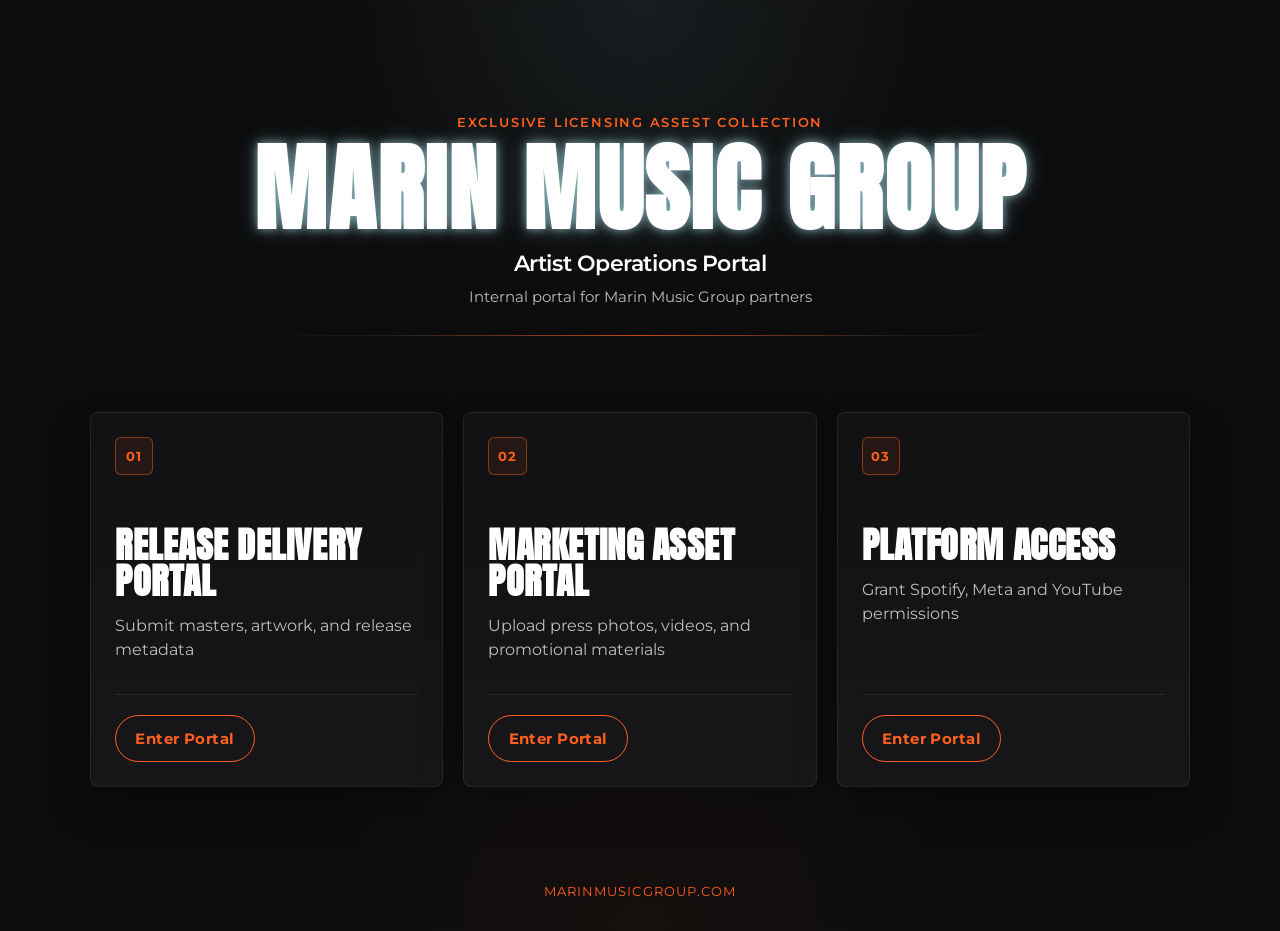
<file: portal.html>
<!DOCTYPE html>
<html lang="en">
<head>
  <meta charset="UTF-8">
  <meta name="viewport" content="width=device-width, initial-scale=1.0">
  <title>Artist Operations Portal | Marin Music Group</title>
  <meta
    name="description"
    content="Internal artist operations portal for Marin Music Group partners."
  >
  <link rel="icon" type="image/png" href="Assets/Images/MMG-Logo-Final.png">
  <link rel="preconnect" href="https://fonts.googleapis.com">
  <link rel="preconnect" href="https://fonts.gstatic.com" crossorigin>
  <link
    href="https://fonts.googleapis.com/css2?family=Anton&family=Montserrat:wght@400;600;700;800&display=swap"
    rel="stylesheet"
  >
  <style>
    :root {
      --background: #0c0c0d;
      --background-deep: #0c0c0d;
      --surface: #121214;
      --surface-alt: #17171a;
      --text: #ffffff;
      --muted: rgba(255, 255, 255, 0.72);
      --line: rgba(255, 255, 255, 0.08);
      --line-strong: rgba(255, 95, 31, 0.45);
      --accent: #ff5f1f;
      --glow: #b6f3ff;
      --accent-soft: rgba(255, 95, 31, 0.12);
      --accent-glow: rgba(255, 95, 31, 0.28);
      --shadow-soft: 0 20px 40px rgba(0, 0, 0, 0.26);
      --shadow-hover: 0 24px 48px rgba(0, 0, 0, 0.34);
      --radius-sm: 6px;
      --radius-md: 8px;
      --container: 1100px;
      --transition: 220ms cubic-bezier(0.22, 1, 0.36, 1);
    }

    * {
      box-sizing: border-box;
    }

    html {
      background: var(--background);
      scroll-behavior: smooth;
    }

    body {
      margin: 0;
      min-height: 100vh;
      background: var(--background-deep);
      color: var(--text);
      font-family: "Montserrat", system-ui, -apple-system, BlinkMacSystemFont, "Segoe UI", sans-serif;
      -webkit-font-smoothing: antialiased;
      text-rendering: optimizeLegibility;
    }

    a {
      color: inherit;
      text-decoration: none;
    }

    button,
    a {
      -webkit-tap-highlight-color: transparent;
    }

    .page-shell {
      width: min(calc(100% - 2rem), var(--container));
      margin: 0 auto;
    }

    .portal-page {
      position: relative;
      isolation: isolate;
      overflow: hidden;
    }

    .portal-page::before {
      content: "";
      position: absolute;
      inset: 0;
      background:
        linear-gradient(180deg, rgba(255, 95, 31, 0.05), rgba(255, 95, 31, 0)) top center / 100% 1px no-repeat,
        radial-gradient(circle at 50% 0%, rgba(182, 243, 255, 0.07), transparent 28%),
        radial-gradient(circle at 50% 100%, rgba(255, 95, 31, 0.04), transparent 30%);
      pointer-events: none;
      z-index: -1;
    }

    /* Header block */
    .portal-header {
      padding: clamp(4.5rem, 9vw, 7.5rem) 0 clamp(2rem, 5vw, 3.25rem);
      text-align: center;
    }

    .portal-kicker {
      margin: 0 0 0.85rem;
      color: var(--accent);
      font-size: 0.8rem;
      font-weight: 600;
      letter-spacing: 0.14em;
      text-transform: uppercase;
    }

    .portal-title {
      margin: 0;
      font-family: "Anton", Impact, sans-serif;
      font-size: clamp(3rem, 9vw, 6rem);
      line-height: 0.94;
      letter-spacing: 0.02em;
      text-transform: uppercase;
      color: #ffffff;
      text-shadow: 0 0 10px rgba(182, 243, 255, 0.62), 0 0 22px rgba(182, 243, 255, 0.28);
    }

    .portal-subtitle {
      margin: 1rem 0 0;
      font-size: clamp(1rem, 2.4vw, 1.35rem);
      font-weight: 600;
      letter-spacing: -0.02em;
    }

    .portal-meta {
      margin: 0.7rem 0 0;
      color: var(--muted);
      font-size: 0.95rem;
    }

    .portal-divider {
      width: min(100%, 780px);
      height: 1px;
      margin: 1.8rem auto 0;
      background: linear-gradient(
        90deg,
        transparent 0%,
        rgba(255, 255, 255, 0.08) 18%,
        rgba(255, 95, 31, 0.75) 50%,
        rgba(255, 255, 255, 0.08) 82%,
        transparent 100%
      );
      transform-origin: center;
    }

    /* Portal cards */
    .portal-main {
      padding: clamp(1rem, 2vw, 1.5rem) 0 clamp(4rem, 8vw, 6rem);
    }

    .portal-grid {
      display: grid;
      grid-template-columns: repeat(3, minmax(0, 1fr));
      gap: 1.25rem;
      align-items: stretch;
    }

    .portal-card {
      position: relative;
      display: flex;
      flex-direction: column;
      justify-content: space-between;
      min-height: 320px;
      padding: 1.5rem;
      border: 1px solid var(--line);
      border-radius: var(--radius-md);
      background:
        linear-gradient(180deg, rgba(18, 18, 20, 0.98), rgba(23, 23, 26, 0.98));
      box-shadow: var(--shadow-soft);
      transition:
        transform var(--transition),
        box-shadow var(--transition),
        border-color var(--transition),
        background-color var(--transition);
      cursor: pointer;
    }

    .portal-card::before {
      content: "";
      position: absolute;
      inset: 0;
      border-radius: inherit;
      border: 1px solid transparent;
      background: linear-gradient(180deg, rgba(255, 95, 31, 0.28), rgba(255, 95, 31, 0)) border-box;
      mask:
        linear-gradient(#fff 0 0) padding-box,
        linear-gradient(#fff 0 0);
      mask-composite: exclude;
      opacity: 0;
      transition: opacity var(--transition);
      pointer-events: none;
    }

    .portal-card:hover,
    .portal-card:focus-within {
      transform: translateY(-6px);
      border-color: rgba(255, 95, 31, 0.32);
      box-shadow:
        var(--shadow-hover),
        0 0 0 1px rgba(255, 95, 31, 0.12),
        0 0 24px var(--accent-glow);
    }

    .portal-card:hover::before,
    .portal-card:focus-within::before {
      opacity: 1;
    }

    .card-index {
      display: inline-flex;
      align-items: center;
      justify-content: center;
      width: 2.4rem;
      height: 2.4rem;
      border: 1px solid var(--line-strong);
      border-radius: var(--radius-sm);
      color: var(--accent);
      font-size: 0.82rem;
      font-weight: 700;
      letter-spacing: 0.08em;
      background: rgba(255, 95, 31, 0.08);
    }

    .card-copy {
      margin-top: 3.25rem;
    }

    .card-title {
      margin: 0;
      font-family: "Anton", Impact, sans-serif;
      font-size: clamp(1.7rem, 3vw, 2.25rem);
      line-height: 1;
      letter-spacing: 0.015em;
      text-transform: uppercase;
      color: #ffffff;
    }

    .card-text {
      margin: 0.9rem 0 0;
      max-width: 28ch;
      color: var(--muted);
      font-size: 0.98rem;
      line-height: 1.55;
    }

    .card-footer {
      margin-top: 2rem;
      padding-top: 1.25rem;
      border-top: 1px solid var(--line);
      display: flex;
      justify-content: flex-start;
    }

    .portal-button {
      display: inline-flex;
      align-items: center;
      justify-content: center;
      min-height: 2.9rem;
      padding: 0.8rem 1.2rem;
      border: 1.5px solid var(--accent);
      border-radius: 999px;
      background: transparent;
      color: var(--accent);
      font-size: 0.92rem;
      font-weight: 700;
      letter-spacing: 0.03em;
      transition:
        background-color var(--transition),
        color var(--transition),
        border-color var(--transition),
        box-shadow var(--transition),
        transform var(--transition);
    }

    .portal-button:hover,
    .portal-button:focus-visible {
      background: var(--accent);
      color: #0c0c0d;
      border-color: var(--accent);
      box-shadow: 0 0 0 4px var(--accent-soft);
      transform: translateY(-1px);
      outline: none;
    }

    /* Footer */
    .portal-footer {
      padding: 0 0 2rem;
      text-align: center;
    }

    .portal-footer p {
      margin: 0;
      color: var(--accent);
      font-size: 0.84rem;
      letter-spacing: 0.08em;
      text-transform: uppercase;
    }

    .portal-footer a {
      transition: opacity var(--transition), text-shadow var(--transition);
    }

    .portal-footer a:hover,
    .portal-footer a:focus-visible {
      opacity: 0.9;
      text-shadow: 0 0 18px rgba(255, 95, 31, 0.3);
      outline: none;
    }

    /* Load-in states */
    .reveal {
      opacity: 0;
      transform: translateY(18px);
      transition:
        opacity 650ms cubic-bezier(0.22, 1, 0.36, 1),
        transform 650ms cubic-bezier(0.22, 1, 0.36, 1);
    }

    .reveal.is-visible {
      opacity: 1;
      transform: translateY(0);
    }

    .delay-1 {
      transition-delay: 90ms;
    }

    .delay-2 {
      transition-delay: 180ms;
    }

    .delay-3 {
      transition-delay: 270ms;
    }

    .divider-animate {
      animation: lineGrow 900ms cubic-bezier(0.22, 1, 0.36, 1) 180ms both;
    }

    @keyframes lineGrow {
      from {
        transform: scaleX(0.1);
        opacity: 0;
      }

      to {
        transform: scaleX(1);
        opacity: 1;
      }
    }

    /* Responsive */
    @media (max-width: 920px) {
      .portal-grid {
        grid-template-columns: 1fr;
      }

      .portal-card {
        min-height: auto;
      }

      .card-copy {
        margin-top: 2.2rem;
      }
    }

    @media (max-width: 640px) {
      .page-shell {
        width: min(calc(100% - 1.25rem), var(--container));
      }

      .portal-header {
        padding-top: 3.5rem;
      }

      .portal-card {
        padding: 1.25rem;
      }

      .card-title {
        font-size: 1.9rem;
      }

      .card-text {
        max-width: none;
      }
    }

    @media (prefers-reduced-motion: reduce) {
      html {
        scroll-behavior: auto;
      }

      *,
      *::before,
      *::after {
        animation: none !important;
        transition-duration: 0.01ms !important;
        transition-delay: 0ms !important;
      }

      .reveal,
      .reveal.is-visible {
        opacity: 1;
        transform: none;
      }
    }
  </style>
</head>
<body>
  <div class="portal-page">
    <header class="portal-header page-shell reveal is-visible">
      <p class="portal-kicker">Exclusive Licensing Assest Collection</p>
      <h1 class="portal-title">Marin Music Group</h1>
      <p class="portal-subtitle">Artist Operations Portal</p>
      <p class="portal-meta">Internal portal for Marin Music Group partners</p>
      <div class="portal-divider divider-animate" aria-hidden="true"></div>
    </header>

    <main class="portal-main page-shell">
      <section class="portal-grid" aria-label="Artist operations portals">
        <!-- Release delivery portal card -->
        <article class="portal-card reveal delay-1">
          <div>
            <span class="card-index" aria-hidden="true">01</span>
            <div class="card-copy">
              <h2 class="card-title">Release Delivery Portal</h2>
              <p class="card-text">Submit masters, artwork, and release metadata</p>
            </div>
          </div>
          <div class="card-footer">
            <a class="portal-button" href="https://forms.gle/haynZjQZefsGZMNm7">Enter Portal</a>
          </div>
        </article>

        <!-- Marketing asset portal card -->
        <article class="portal-card reveal delay-2">
          <div>
            <span class="card-index" aria-hidden="true">02</span>
            <div class="card-copy">
              <h2 class="card-title">Marketing Asset Portal</h2>
              <p class="card-text">Upload press photos, videos, and promotional materials</p>
            </div>
          </div>
          <div class="card-footer">
            <a class="portal-button" href="/marketing-asset-portal">Enter Portal</a>
          </div>
        </article>

        <!-- Platform access portal card -->
        <article class="portal-card reveal delay-3">
          <div>
            <span class="card-index" aria-hidden="true">03</span>
            <div class="card-copy">
              <h2 class="card-title">Platform Access</h2>
              <p class="card-text">Grant Spotify, Meta and YouTube permissions</p>
            </div>
          </div>
          <div class="card-footer">
            <a class="portal-button" href="/platform-access">Enter Portal</a>
          </div>
        </article>
      </section>
    </main>

    <footer class="portal-footer page-shell reveal delay-3">
      <p><a href="https://marinmusicgroup.com">marinmusicgroup.com</a></p>
    </footer>
  </div>

  <script>
    const revealItems = document.querySelectorAll(".reveal:not(.is-visible)");

    if ("IntersectionObserver" in window) {
      const observer = new IntersectionObserver(
        (entries) => {
          entries.forEach((entry) => {
            if (entry.isIntersecting) {
              entry.target.classList.add("is-visible");
              observer.unobserve(entry.target);
            }
          });
        },
        { threshold: 0.15 }
      );

      revealItems.forEach((item) => observer.observe(item));
    } else {
      revealItems.forEach((item) => item.classList.add("is-visible"));
    }

    const portalCards = document.querySelectorAll(".portal-card");

    portalCards.forEach((card) => {
      card.addEventListener("click", (event) => {
        if (event.target.closest("a")) {
          return;
        }

        const link = card.querySelector("a");
        if (link) {
          link.click();
        }
      });
    });
  </script>
</body>
</html>
</file>
